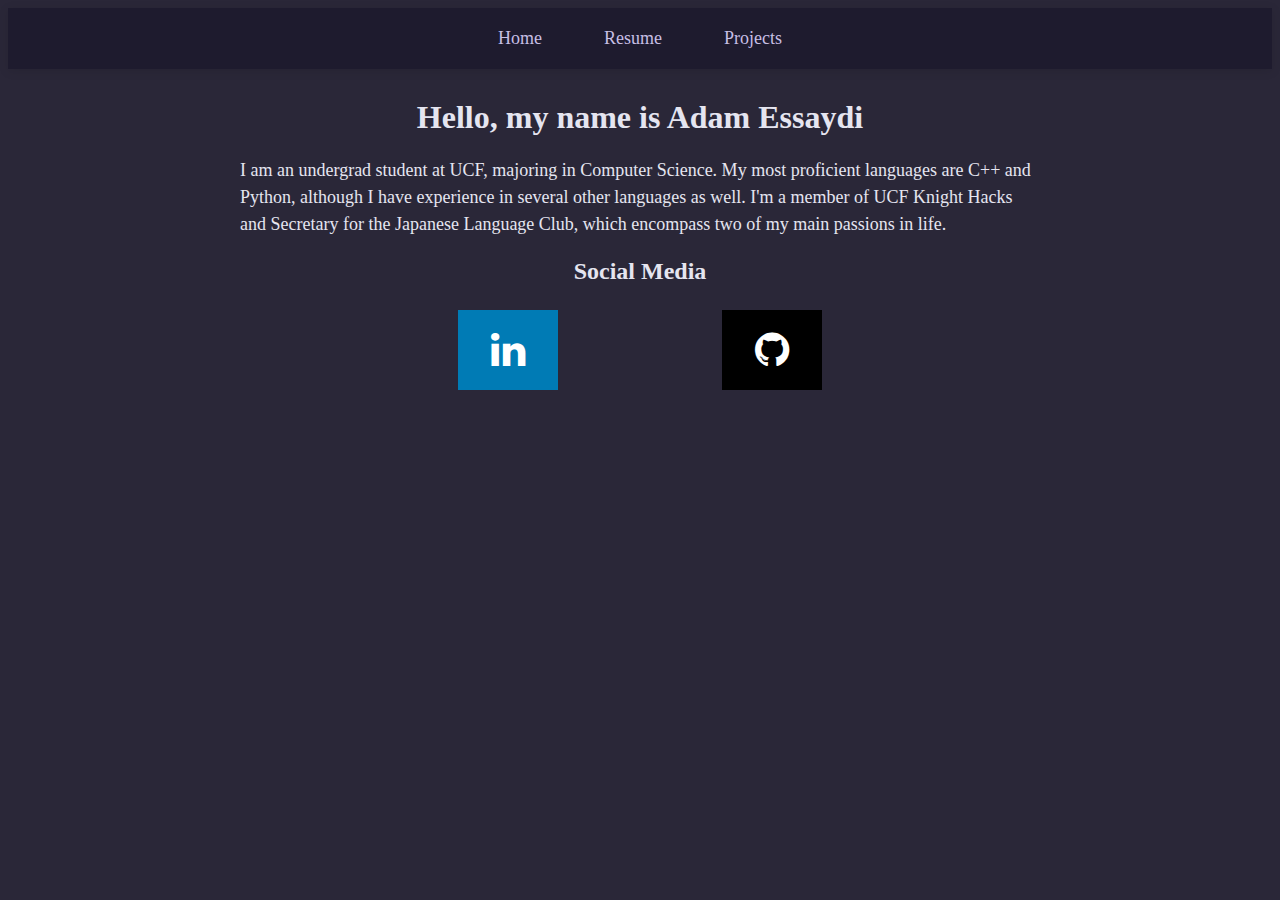
<file: index.html>
<!DOCTYPE html>
<html lang="en">

<head>
    <meta charset="UTF-8">
    <meta name="viewport" content="width=device-width, initial-scale=1.0">
    <link rel="stylesheet" href="styles.css">
    <link rel="stylesheet" href="https://cdnjs.cloudflare.com/ajax/libs/font-awesome/4.7.0/css/font-awesome.min.css">

    <style>
        .fa:hover {
            opacity: 0.9;
        }

        .fa-linkedin {
            background: #007bb5;
            color: white;
        }

        .fa-github {
            background: black;
            color: white;
        }

        .fa {
            padding: 20px;
            font-size: 40px;
            width: 60px;
            text-decoration: none;
            margin: 5px 80px;
        }

        .fa-container {
            text-align: center;
        }

        h3 {
            margin-top: 40px;
            text-align: center;
        }
    </style>

    <title>Home</title>
</head>



<body>
    <nav class="nav">
        <ul class ="nav-links">
            <li><a href="index.html">Home</a></li>
            <li><a href="resume.html">Resume</a></li>
            <li><a href="projects.html">Projects</a></li>
        </ul>
    </nav>

    <header>
        <h1>Hello, my name is Adam Essaydi</h1>
    </header>

    <div class="content">
        <p>I am an undergrad student at UCF, majoring in Computer Science. My most proficient languages are C++ and Python, 
            although I have experience in several other languages as well. I'm a member of UCF Knight Hacks and Secretary 
            for the Japanese Language Club, which encompass two of my main passions in life.</p>
        <h2>Social Media</h2>
        <div class="fa-container">
            <a href="https://www.linkedin.com/in/adamess123/" target="_blank" class="fa fa-linkedin" aria-label="LinkedIn profile"></a>
            <a href="https://github.com/adamess123" target="_blank" class="fa fa-github" aria-label="GitHub profile"></a>
        </div>
    </div>
    
</body>
</html>
</file>
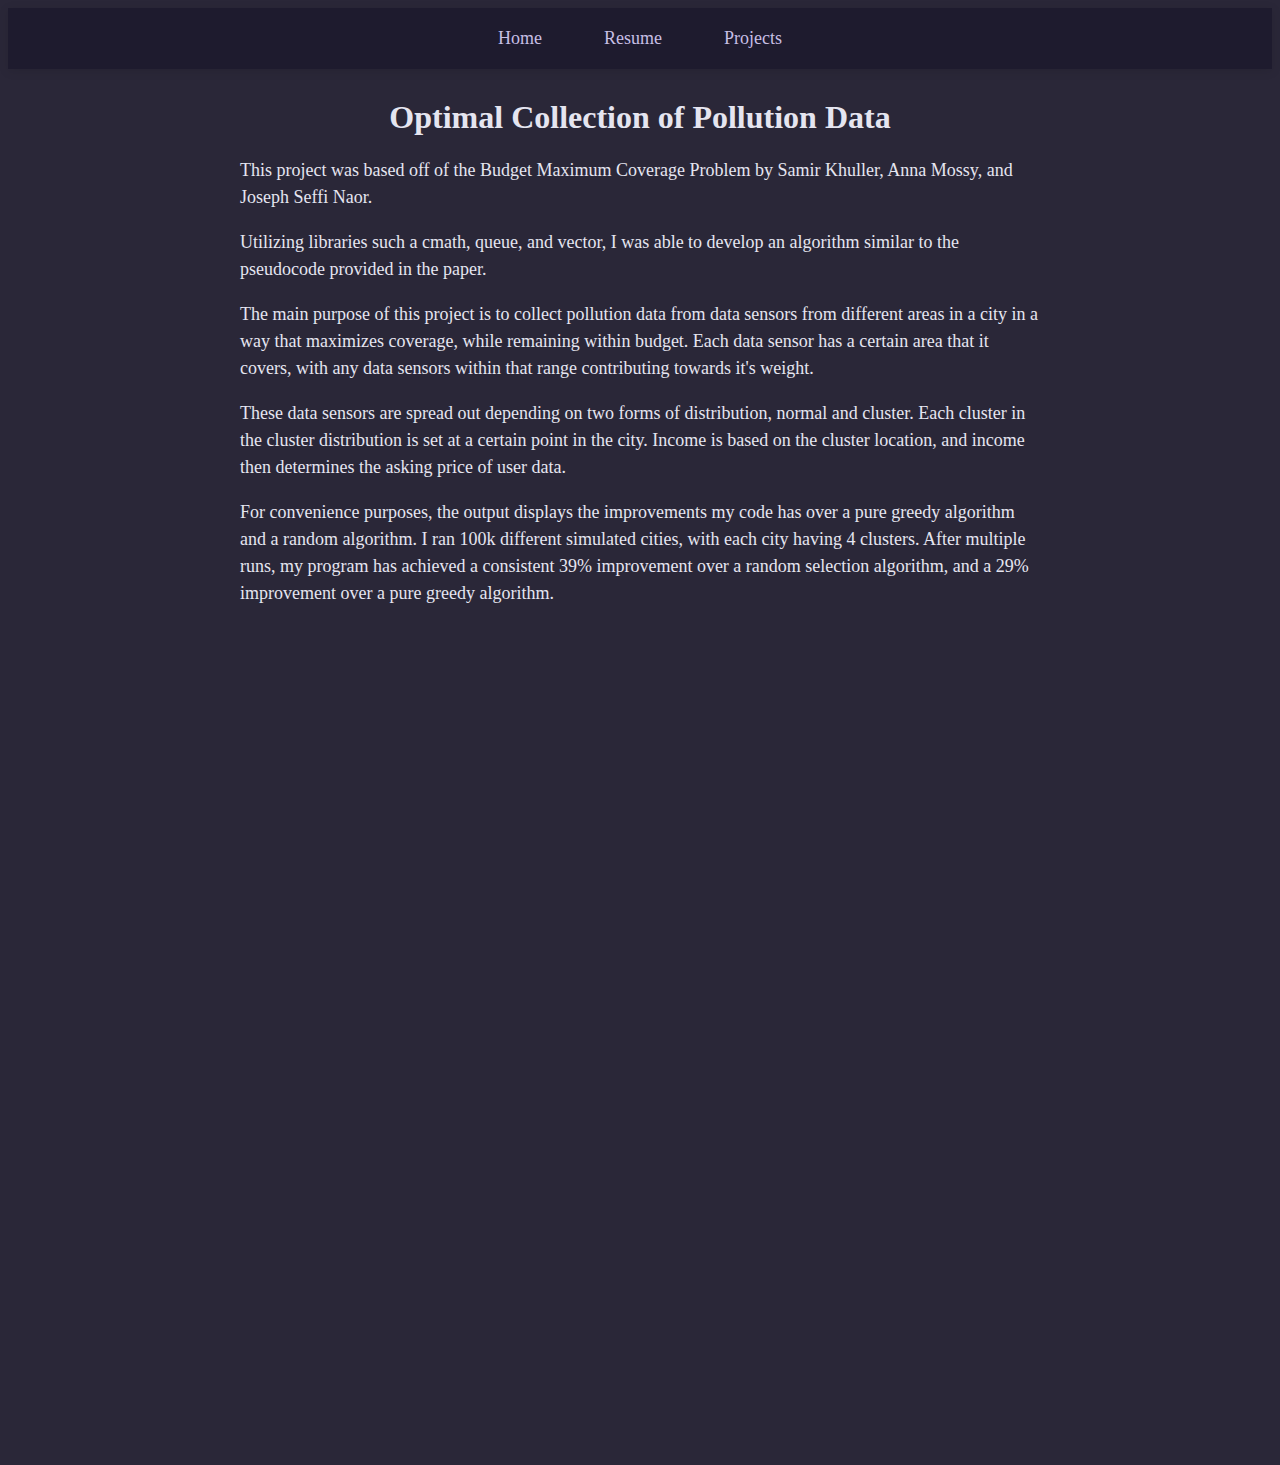
<file: project3.html>
<!DOCTYPE html>
<html lang="en">
<head>
    <meta charset="UTF-8">
    <meta name="viewport" content="width=device-width, initial-scale=1.0">
    <link rel="stylesheet" href="styles.css">

    <title>Project3</title>
    <nav class="nav">
      <ul class ="nav-links">
          <li><a href="index.html">Home</a></li>
          <li><a href="resume.html">Resume</a></li>
          <li><a href="projects.html">Projects</a></li>
      </ul>
    </nav>
</head>

<header>
  <h1>Optimal Collection of Pollution Data</h1>
</header>

<body>
  <div class="content">
    <p>This project was based off of the Budget Maximum Coverage Problem by Samir Khuller, Anna Mossy, and Joseph Seffi Naor.</p>
    <p>Utilizing libraries such a cmath, queue, and vector, I was able to develop an algorithm similar to the pseudocode provided in the paper.</p>
    <p>The main purpose of this project is to collect pollution data from data sensors from different areas in a city in a way that maximizes coverage, while remaining within budget. Each data sensor has a certain area that it covers, with any data sensors within that range contributing towards it's weight.</p>
    <p>These data sensors are spread out depending on two forms of distribution, normal and cluster. Each cluster in the cluster distribution is set at a certain point in the city. Income is based on the cluster location, and income then determines the asking price of user data.</p>
    <p>For convenience purposes, the output displays the improvements my code has over a pure greedy algorithm and a random algorithm. I ran 100k different simulated cities, with each city having 4 clusters. After multiple runs, my program has achieved a consistent 39% improvement over a random selection algorithm, and a 29% improvement over a pure greedy algorithm.</p>
    <iframe class="center-iframe" src="media/khuller1999.pdf"></iframe>
  </div>
</body>
</file>
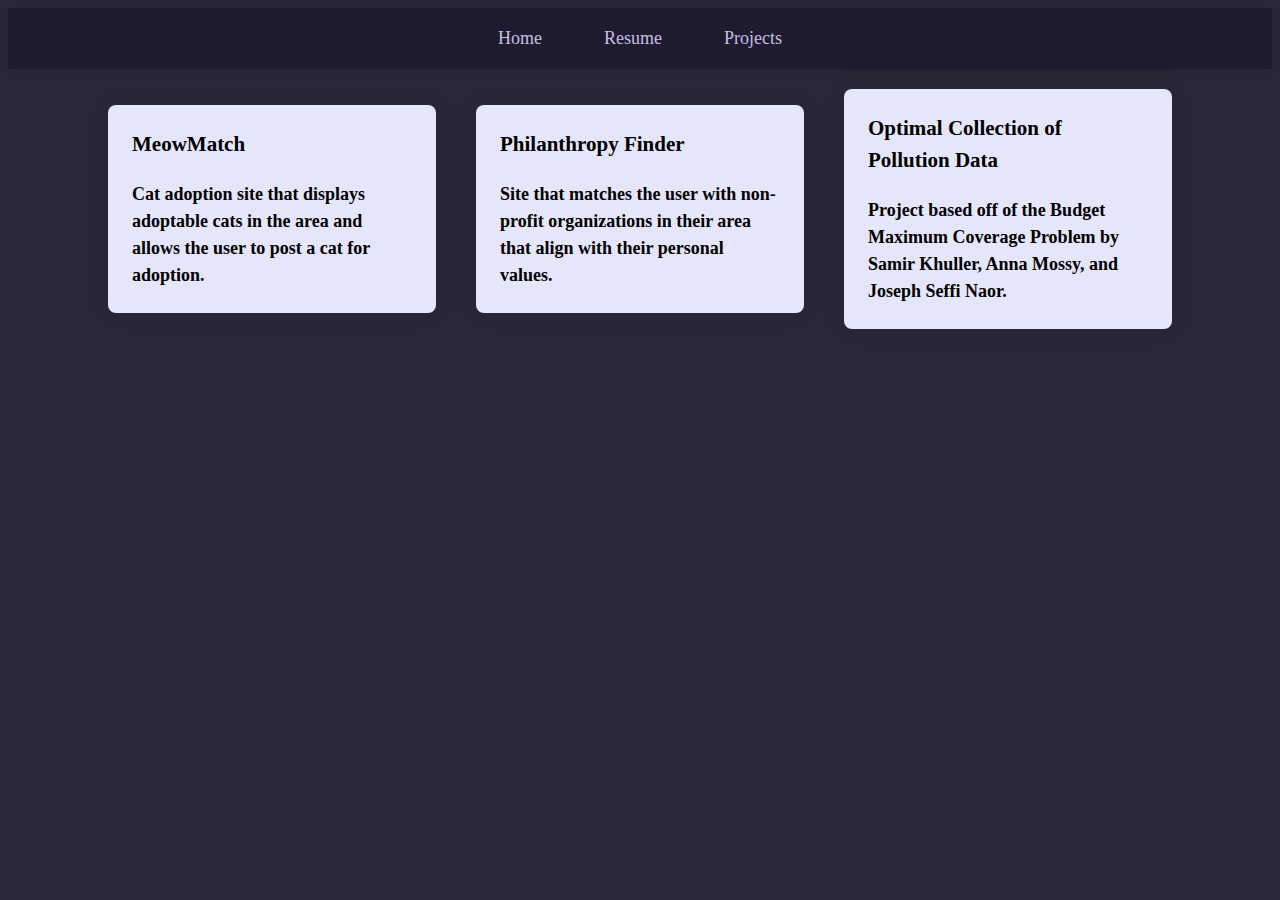
<file: projects.html>
<!DOCTYPE html>
<html lang="en">
<head>
    <meta charset="UTF-8">
    <meta name="viewport" content="width=device-width, initial-scale=1.0">
    <link rel="stylesheet" href="styles.css">
    
    <title>Projects</title>
    <nav class="nav">
        <ul class ="nav-links">
            <li><a href="index.html">Home</a></li>
            <li><a href="resume.html">Resume</a></li>
            <li><a href="projects.html">Projects</a></li>
        </ul>
    </nav>
</head>
<body>
    <!-- <header>
        <h1>Test projects header text</h1>
        <p>Test header content text</p>
    </header>    
     -->
    <div class="flex-container">
        <a href="project1.html" class="card">
            <div class="card_content">
                <p class="card_title">MeowMatch</p>
                <p class="card_body">Cat adoption site that displays adoptable cats in the area and allows the user to post a cat for adoption.</p>
            </div>
        </a>
    
        <a href="project2.html" class="card">
            <div class="card_content">
                <p class="card_title">Philanthropy Finder</p>
                <p class="card_body">Site that matches the user with non-profit organizations in their area that align with their personal values.</p>
            </div>
        </a>

        <a href="project3.html" class="card">
            <div class="card_content">
                <p class="card_title">Optimal Collection of Pollution Data</p>
                <p class="card_body">Project based off of the Budget Maximum Coverage Problem by Samir Khuller, Anna Mossy, and Joseph Seffi Naor.</p>
            </div>
        </a>
    </div>    
</body>
</html>
</file>
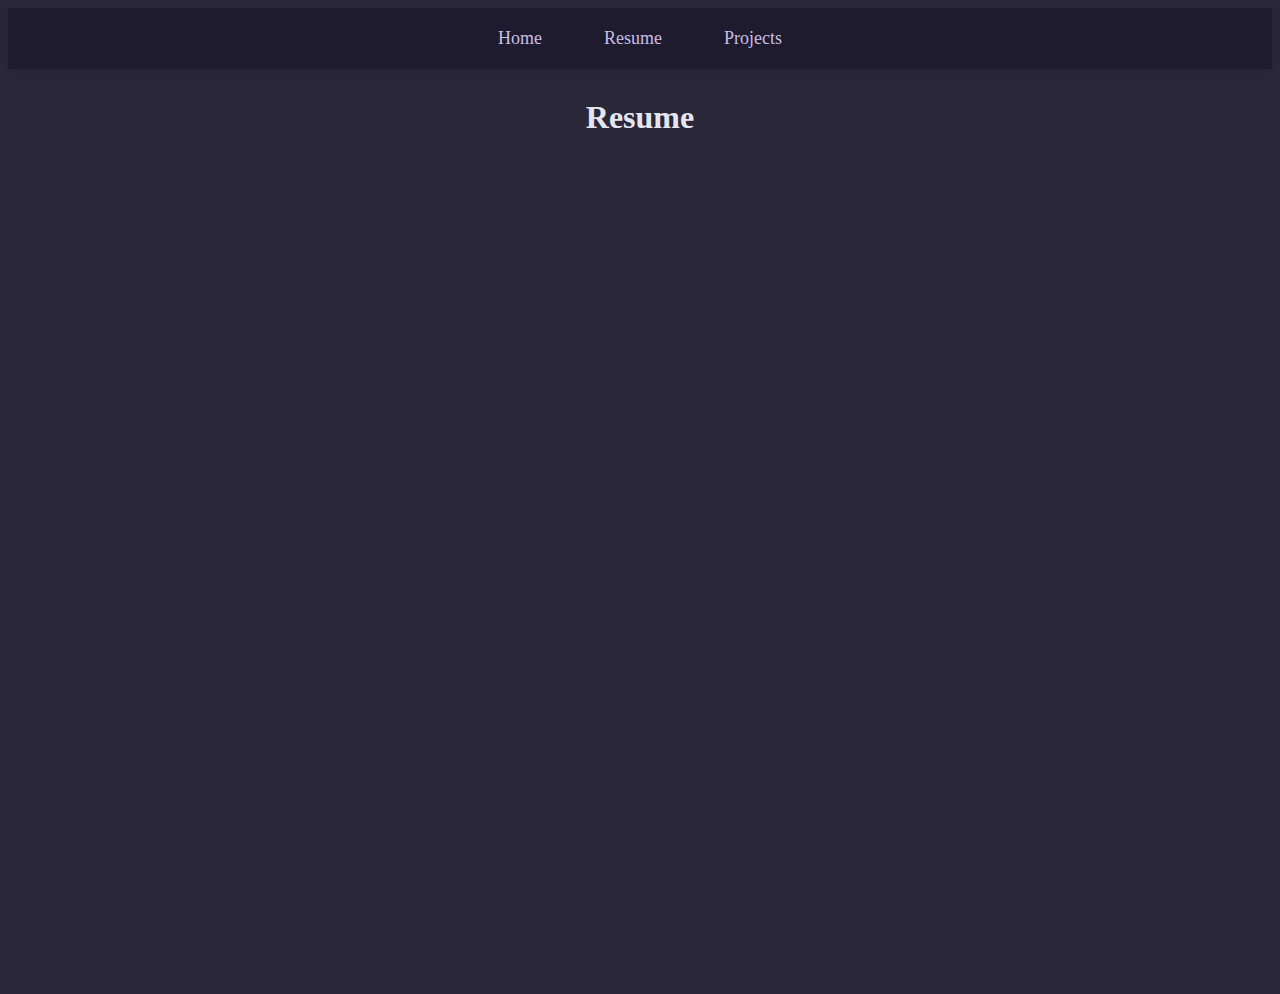
<file: resume.html>
<!DOCTYPE html>
<html lang="en">
<head>
    <meta charset="UTF-8">
    <meta name="viewport" content="width=device-width, initial-scale=1.0">
    <link rel="stylesheet" href="styles.css">

    <title>Resume</title>
    
</head>

<body>
    <nav class="nav">
        <ul class ="nav-links">
            <li><a href="index.html">Home</a></li>
            <li><a href="resume.html">Resume</a></li>
            <li><a href="projects.html">Projects</a></li>
        </ul>
    </nav>

    <h1>Resume</h1>
    
    <!--desktop gets pdf-->
    <iframe class="center-iframe" src="media/Adam_Essaydi_Resume_new.pdf"></iframe>
    <!--mobile gets image-->
    <img class="resume-img" src="media/Adam_Essaydi_Resume_new.jpg" alt="Resume">
</body>
</html>
</file>
<file: styles.css>
h1 {
    text-align: center;
    margin-top: 30px;
}
h2 {
    text-align: center;
}
body {
    background: #2a2738;
    color: #e5e5f0;
}
p {
    line-height: 1.5;
    font-size: 18px;
}
div {
    width: 100%;
    height: auto; 
    margin: auto;
}

.pic {
    margin-top: 20px;
    max-width: 100%; 
    height: auto; 
}

.video {
    margin: auto;
    display: block;
    justify-content: center;
    max-width: 100%; 
    height: auto;
    width:70%
}
.flex-container {
    display: flex;
    justify-content: center;
    align-items: center;
    flex-wrap: wrap; 
}
.center-iframe {
    display: block;
    margin-left: auto;
    margin-right: auto;
    width: 100%; 
    height: 90vh;
    margin-top: 40px;
    border: none;
}
.nav {
    display: flex;
    justify-content: space-between;
    background: #1e1b2e;
    overflow: hidden;
    text-align: center;
    padding: 20px 8%; 
    box-shadow: 0 2px 10px rgba(0,0,0,0.1);
}
.nav-links {
    list-style: none;
    display: flex;
    gap: 30px;
    margin: auto;
    padding: 0;
}
.nav-links li a {
    text-decoration: none;
    color: #c7bfe5;
    font-size: 18px; 
    font-weight: 500; 
    transition: all 0.3s ease;
    padding: 8px 16px;
    border-radius: 4px; 
}
.nav-links li a:hover {
    color: #a78bfa;
    background: rgba(167, 139, 250, 0.1); 
    transform: translateY(-2px);
}
.content{
    word-wrap: break-word;
    width: 90%;
    max-width: 800px;
}
.card {
    display: flex;
    padding: 24px;
    box-shadow: 0 0 24px rgba(0,0,0,0.15);
    width: 280px;
    min-height: 150px;
    font-size: 15px;
    font-weight: 600;
    border-radius: 8px;
    text-decoration: none;
    color: black;
    background: lavender;
    margin: 20px;
}

.card_title {
    margin-top: 0;
    font-size: 1.4em;
    font-weight: bold;
}

.card_body {
    line-height: 1.5;
}

.card_body:last-child {
    margin-bottom: 0;
}

@media (max-width: 768px) {
    .nav {
        padding: 15px 4%;
    }
    
    .nav-links {
        gap: 10px;
    }
    
    .nav-links li a {
        font-size: 16px;
        padding: 6px 10px;
    }
    
    .content {
        width: 95%;
    }
    
    .card {
        width: 85%;
        margin: 10px;
    }
    
    p {
        font-size: 16px;
    }
    
    h1 {
        font-size: 1.5em;
        margin-top: 20px;
    }
    
    .fa {
        margin: 5px 20px; 
    }
    
    .center-iframe {
        width: 100%;
        height: 70vh;
        margin-top: 20px;
    }
}

.resume-img {
    display: none;
    width: 100%;
    height: auto;
    border-radius: 8px;
    box-shadow: 0 0 10px rgba(0,0,0,0.2);
}

.resume-container{
    max-width: 700px;
    margin: 20px auto;
    padding: 0 10px;
}

@media (max-width: 768px) {
    .center-iframe{
        display: none; 
    }

    .resume-img {
        display: block; 
    }

    .resume-container{
        max-width: 600px;
        margin: 20px auto;
        padding: 0 10px;
    }
}
</file>
